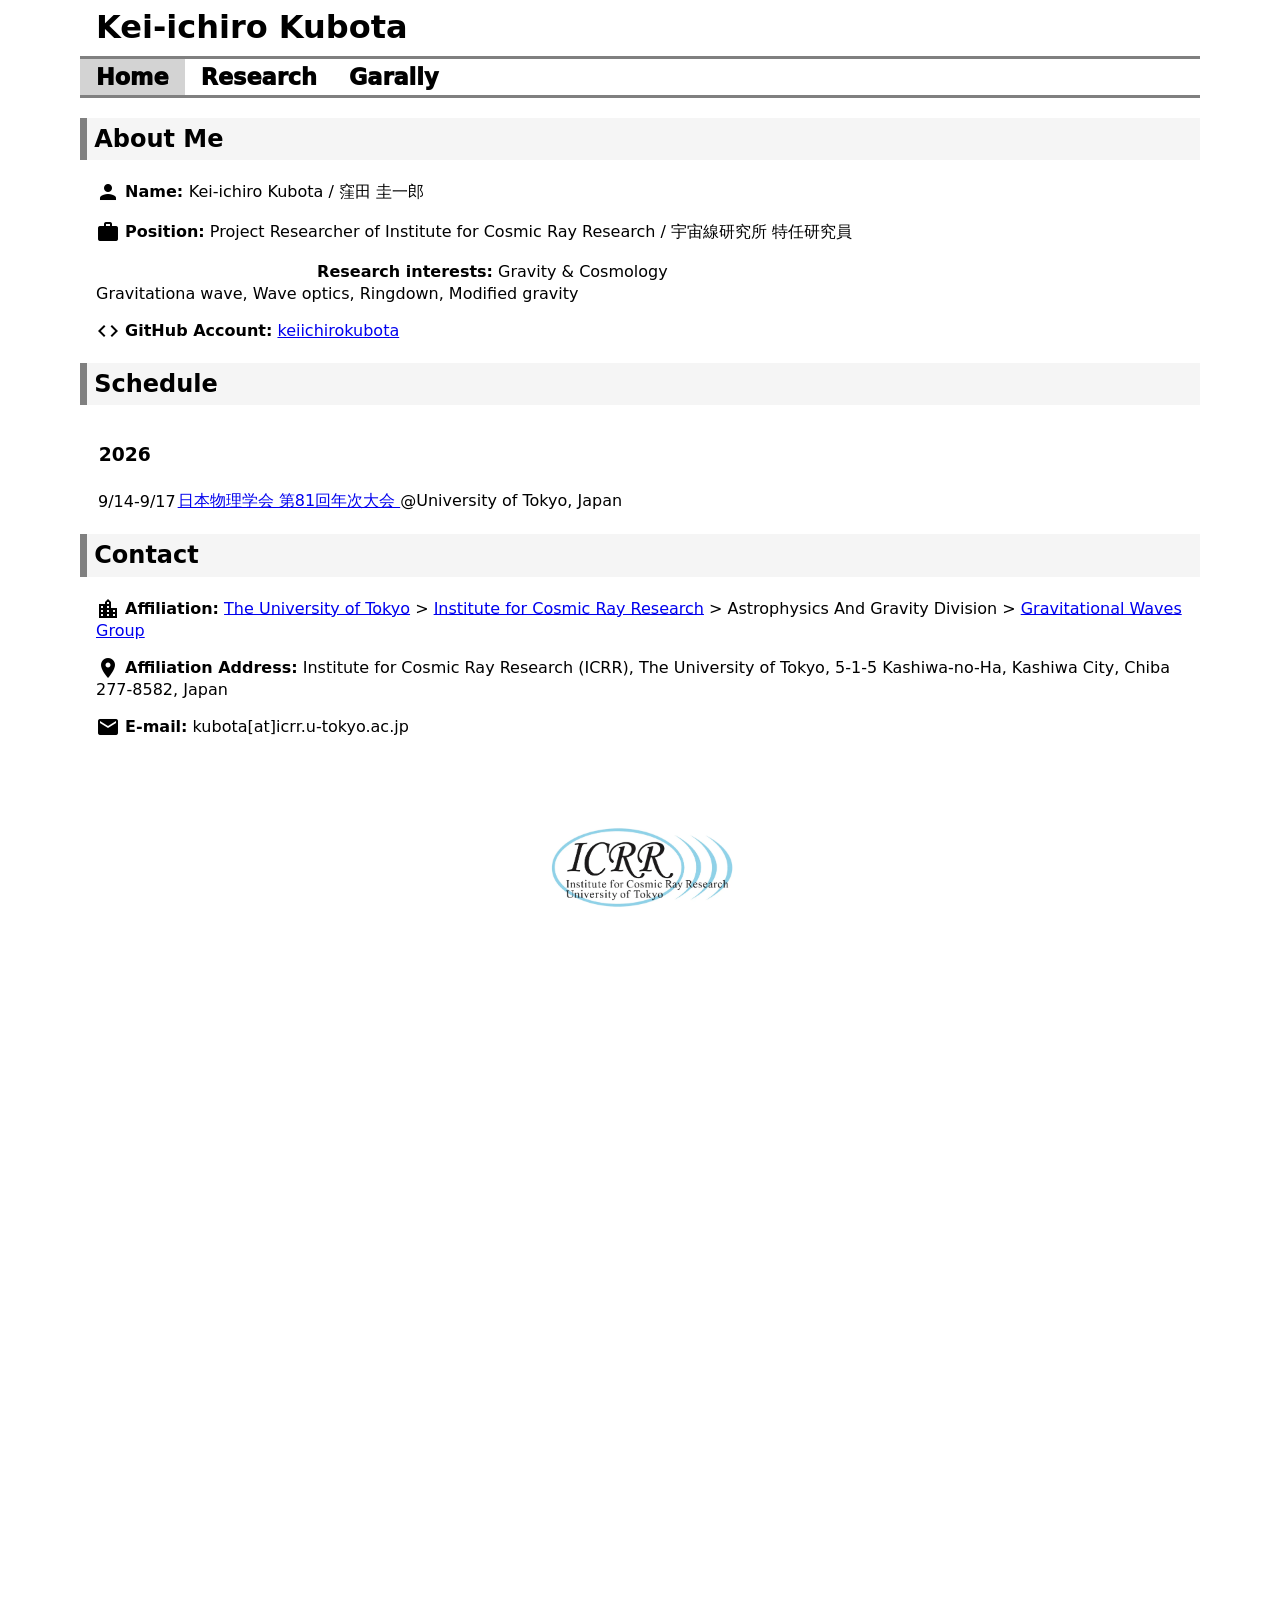
<file: index.html>
<!DOCTYPE html>
<html lang="ja">
<head>
  <meta http-equiv="content-type" charset="UTF-8">
  <meta name="viewport" content="width=device-width, initial-scale=1.0">
  <meta name="author" content="Kei-ichiro Kubota">
  <meta name="keywords" content="窪田圭一郎,KeiichiroKubota,Kei-ichiro Kubota">
  <meta name="description" content="Kei-ichiro Kubota / 窪田 圭一郎">
  <meta name="google-site-verification" content="oYSjqBKXpqdp14LA6Gpi4Gl_wlCCT4L45YoH-5-QHSE" />
  <title>Kei-ichiro Kubota / 窪田 圭一郎</title>
  <link rel="stylesheet" type="text/css" href="style.css">
  <link href="https://fonts.googleapis.com/icon?family=Material+Icons" rel="stylesheet">
</head>
<body>
<h1>Kei-ichiro Kubota</h1>
<ul class="topnav">
  <li><a class="active" href="index.html">Home</a></li>
  <li><a href="research.html">Research</a></li>
  <li><a href="garally.html">Garally</a></li>
  <!-- <li class="right"><a href="index_e.html">English</a></li> -->
</ul>
<h2>About Me</h2>
  <p style="margin: 0em 1em; padding: 0em;"><span class="material-icons" style="vertical-align: middle;">person</span> <B>Name: </B>Kei-ichiro Kubota / 窪田 圭一郎</p>
  <p><span class="material-icons" style="vertical-align: middle;">work</span> <B>Position:</B> Project Researcher of Institute for Cosmic Ray Research / 宇宙線研究所 特任研究員<br></p>
  <p><span class="material-icons" style="vertical-align: middle;">interests</span> <B>Research interests:</B> Gravity & Cosmology <br>Gravitationa wave, Wave optics, Ringdown, Modified gravity</p>
  <p><span class="material-icons" style="vertical-align: middle;">code</span> <B>GitHub Account:</B> <a href="https://github.com/keiichirokubota">keiichirokubota </a>
  <!-- <p><span class="material-icons" style="vertical-align: middle;">details</span> More detail >> <a href="https://sites.google.com/view/kei-ichirokubota/">Google site</a> -->

<h2>Schedule</h2>
</br>
<h3>2026</h3>
<table style="padding: 1em 1em 0em;">
  <tr><td> 9/14-9/17</td><td><a href="https://www.jps.or.jp/activities/meetings/annual/annual-index.php">日本物理学会 第81回年次大会 </a> @University of Tokyo, Japan</td></tr>
</table>

<h2>Contact</h2>
  <p style="margin: 0em 1em; padding: 0em;"><span class="material-icons" style="vertical-align: middle;">location_city</span>  <B>Affiliation:</B> <a href="https://www.u-tokyo.ac.jp/en/index.html">The University of Tokyo</a> >
  <a href="https://www.icrr.u-tokyo.ac.jp/en/">Institute for Cosmic Ray Research</a> > Astrophysics And Gravity Division > 
  <a href="https://www.icrr.u-tokyo.ac.jp/gr/GWPOHPe/index-e.html">Gravitational Waves Group</a></p>
  <p><span class="material-icons" style="vertical-align: middle;">location_on</span> <B>Affiliation Address:</B> Institute for Cosmic Ray Research (ICRR), The University of Tokyo, 5-1-5 Kashiwa-no-Ha, Kashiwa City, Chiba 277-8582, Japan
  <p><span class="material-icons" style="vertical-align: middle;">mail</span> <B>E-mail:</B> kubota[at]icrr.u-tokyo.ac.jp</p>
  <footer>
    <a href="https://www.icrr.u-tokyo.ac.jp/"><img src="./figure/logo_icrr.webp" width="200em"></a>
  </footer>
</body>
</html>
</file>
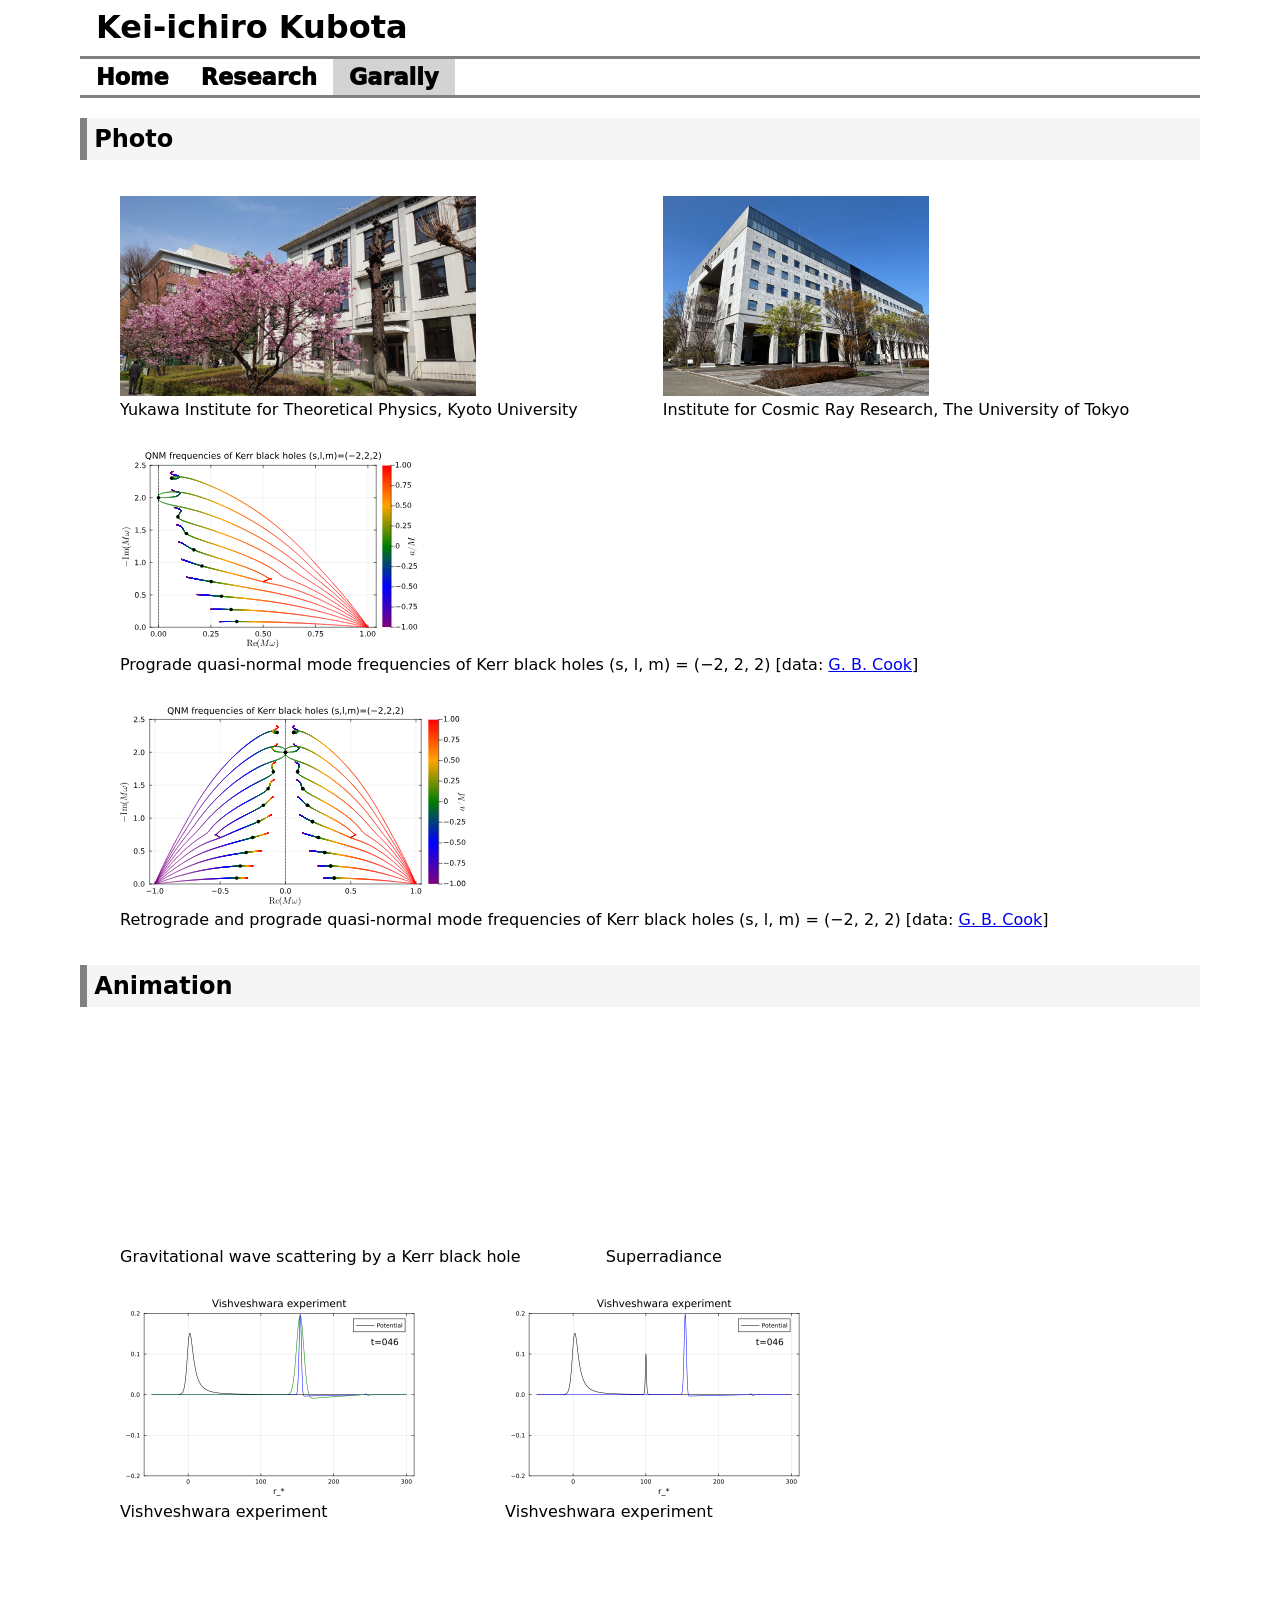
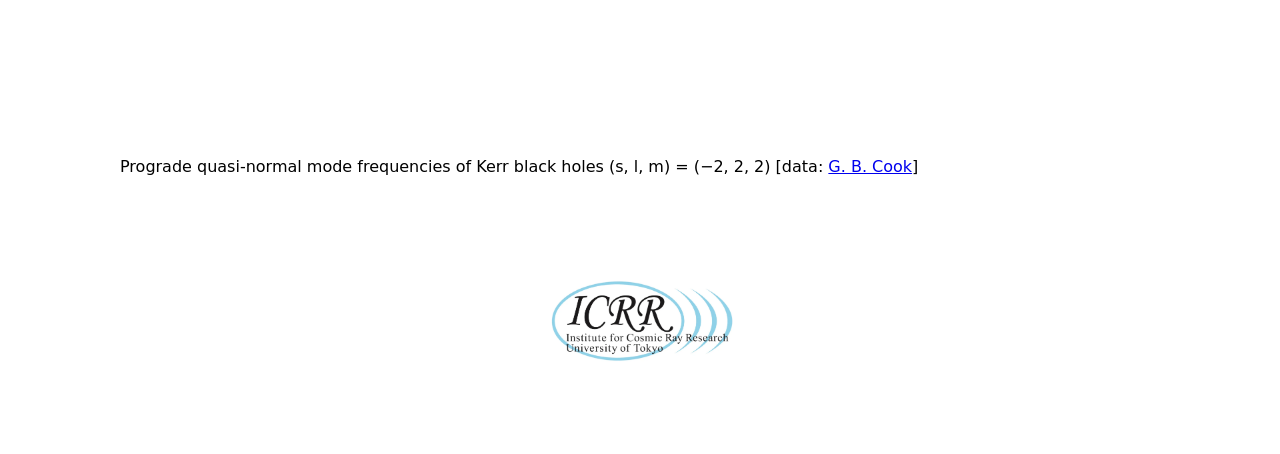
<file: garally.html>
<!DOCTYPE html>
<html lang="ja">
<head>
  <meta http-equiv="content-type" charset="UTF-8">
  <meta name="viewport" content="width=device-width, initial-scale=1.0">
  <meta name="author" content="Kei-ichiro Kubota">
  <meta name="keywords" content="窪田圭一郎,KeiichiroKubota,Kei-ichiro Kubota">
  <meta name="description" content="Kei-ichiro Kubota / 窪田 圭一郎">
  <meta name="google-site-verification" content="oYSjqBKXpqdp14LA6Gpi4Gl_wlCCT4L45YoH-5-QHSE" />
  <title>Kei-ichiro Kubota / 窪田 圭一郎</title>
  <link rel="stylesheet" type="text/css" href="style.css">
</head>
<body>
<h1>Kei-ichiro Kubota</h1>
<ul class="topnav">
  <li><a href="index.html">Home</a></li>
  <li><a href="research.html">Research</a></li>
  <li><a class="active" href="garally.html">Garally</a></li>
  <!-- <li class="right"><a href="index_e.html">English</a></li> -->
</ul>
<h2>Photo</h2>
<figure style="display: inline-block">
  <a href="./figure/yitp.jpg"><img src="./figure/yitp.jpg" alt=”Yukawa Institute for Theoretical Physics“ height="200"></a>
  <figcaption>Yukawa Institute for Theoretical Physics, Kyoto University</figcaption>
</figure>
<figure style="display: inline-block">
  <a href="./figure/icrr.jpg"><img src="./figure/icrr.jpg" alt=”Institute for Cosmic Ray Research“ height="200"></a>
  <figcaption>Institute for Cosmic Ray Research, The University of Tokyo</figcaption>
</figure>
<figure style="display: inline-block">
  <a href="./figure/KerrQNM_22_prograde.svg"><img src="./figure/KerrQNM_22_prograde.svg" alt=”Kerr QNM 22 Prograde“ height="200"></a>
  <figcaption>Prograde quasi-normal mode frequencies of Kerr black holes (s, l, m) = (−2, 2, 2) [data: <a href="https://zenodo.org/records/10093311">G. B. Cook</a>]</figcaption>
</figure>
<figure style="display: inline-block">
  <a href="./figure/KerrQNM_22_prograde_retrograde.svg"><img src="./figure/KerrQNM_22_prograde_retrograde.svg" alt=”Kerr QNM 22 Prograde Retrograde“ height="200"></a>
  <figcaption>Retrograde and prograde quasi-normal mode frequencies of Kerr black holes (s, l, m) = (−2, 2, 2) [data: <a href="https://zenodo.org/records/10093311">G. B. Cook</a>]</figcaption>
</figure>
<!-- <figure style="display: inline-block">
  <a href="./figure/kagra.jpg"><img src="./figure/kagra.jpg" alt=”KAGRA“ height="200"></a>
  <figcaption>KAGRA</figcaption>
</figure>
<figure style="display: inline-block">
  <a href="./figure/kamiokande.jpg"><img src="./figure/kamiokande.jpg" alt=”KAGRA“ height="200"></a>
  <figcaption>KAMIOKANDE</figcaption>
</figure>
<figure style="display: inline-block">
  <a href="./figure/shinnyo.jpg"><img src="./figure/shinnyo.jpg" alt=”真正極楽寺“ height="200"></a>
  <figcaption>Shin nyo-do, Kyoto</figcaption>
</figure>
<figure style="display: inline-block">
  <a href="./figure/biwako.jpg"><img src="./figure/biwako.jpg" alt=”琵琶湖“ height="200"></a>
  <figcaption>Lake Biwa, Shiga</figcaption>
</figure>
<figure style="display: inline-block">
  <a href="./figure/nanzenji.jpg"><img src="./figure/nanzenji.jpg" alt=”南禅寺“ height="200"></a>
  <figcaption>Nanzen-ji on a snowy day, Kyoto</figcaption>
</figure>
<figure style="display: inline-block">
  <a href="./figure/fuji.jpg"><img src="./figure/fuji.jpg" alt=”富士山“ height="200"></a>
  <figcaption>Mt. Fuji and Shinkansen, Shizuoka</figcaption>
</figure>
<figure style="display: inline-block">
  <a href="./figure/mtfuji.jpg"><img src="./figure/mtfuji.jpg" alt=”富士山“ height="200"></a>
  <figcaption>Mt. Fuji, Fuji City and Numazu City viewed from Mt. Daruma, Shizuoka</figcaption>
</figure> -->


<h2>Animation</h2>
<figure style="display: inline-block">
  <a href="./animation/scattering_gw_co-rotating_omegas05.mp4"><video src="./animation/scattering_gw_co-rotating_omegas05.mp4" height="200" autoplay muted loop playsinliine></video></a>
  <figcaption>Gravitational wave scattering by a Kerr black hole</figcaption>
</figure>
<figure style="display: inline-block">
  <a href="./animation/scattering_gw_co-rotating_omegas04.mp4"><video src="./animation/scattering_gw_co-rotating_omegas04.mp4" height="200" autoplay muted loop playsinliine></video></a>
  <figcaption>Superradiance</figcaption>
</figure>
<figure style="display: inline-block">
  <a href="./animation/Vishveshwara_experiment_for_Schwarzschild_black_hole.gif"><img src="./animation/Vishveshwara_experiment_for_Schwarzschild_black_hole.gif" height="200" loop="true"></a>
  <figcaption>Vishveshwara experiment</figcaption>
</figure>
<figure style="display: inline-block">
  <a href="./animation/Vishveshwara_experiment_for_Schwarzschild_black_hole_with_bump.gif"><img src="./animation/Vishveshwara_experiment_for_Schwarzschild_black_hole_with_bump.gif" height="200" loop="true"></a>
  <figcaption>Vishveshwara experiment</figcaption>
</figure>
<figure style="display: inline-block">
  <a href="./animation/KerrQNM_22_prograde.mp4"><video src="./animation/KerrQNM_22_prograde.mp4" height="200" autoplay muted loop playsinliine></video></a>
  <figcaption>Prograde quasi-normal mode frequencies of Kerr black holes (s, l, m) = (−2, 2, 2) [data: <a href="https://zenodo.org/records/10093311">G. B. Cook</a>]</figcaption>
</figure>
 <!-- <figure style="display: inline-block">
    <video src="./figure/BH_scattering_of_massless_scalar.mp4" height="150" autoplay muted loop playsinliine></video>
    <figcaption>Black hole scattering of massless scalar field</figcaption>
  </figure> -->
  <footer>
    <a href="https://www.icrr.u-tokyo.ac.jp/"><img src="./figure/logo_icrr.webp" width="200em"></a>
  </footer>
</body>
</html>
</file>
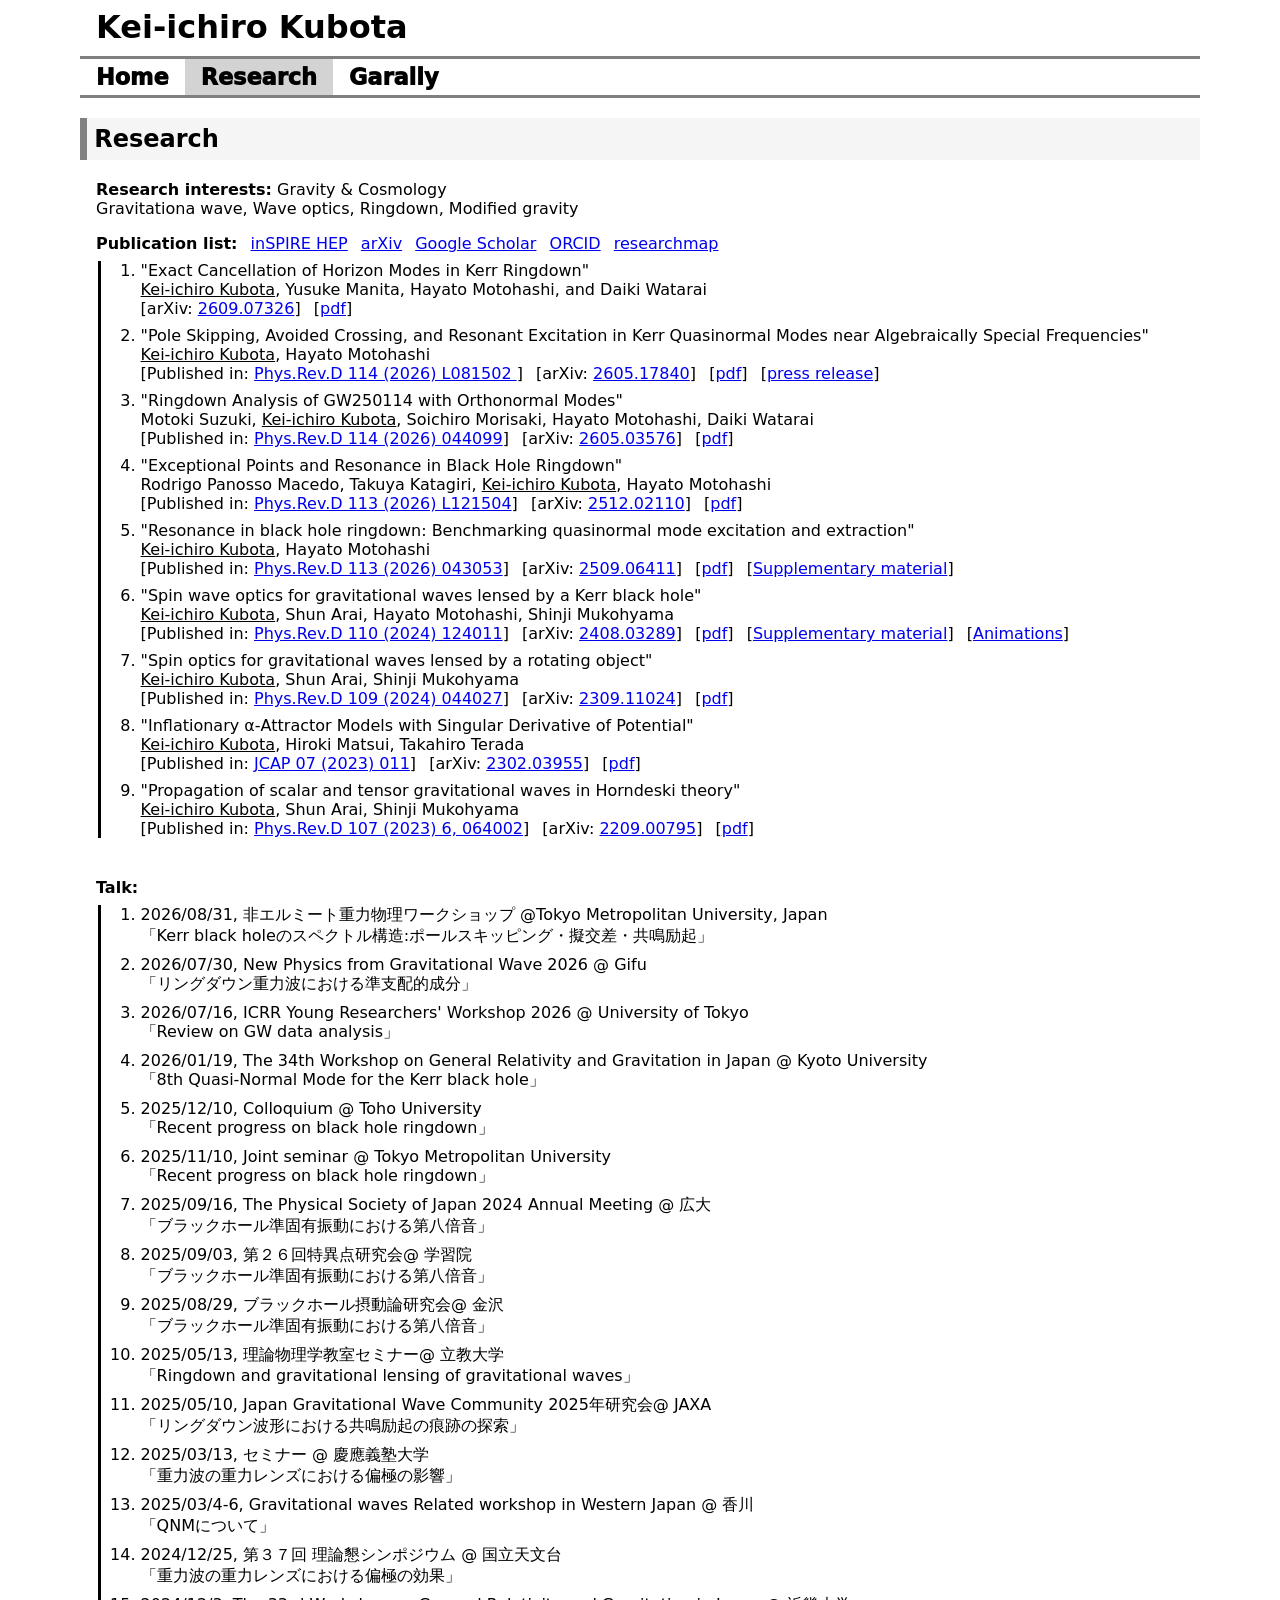
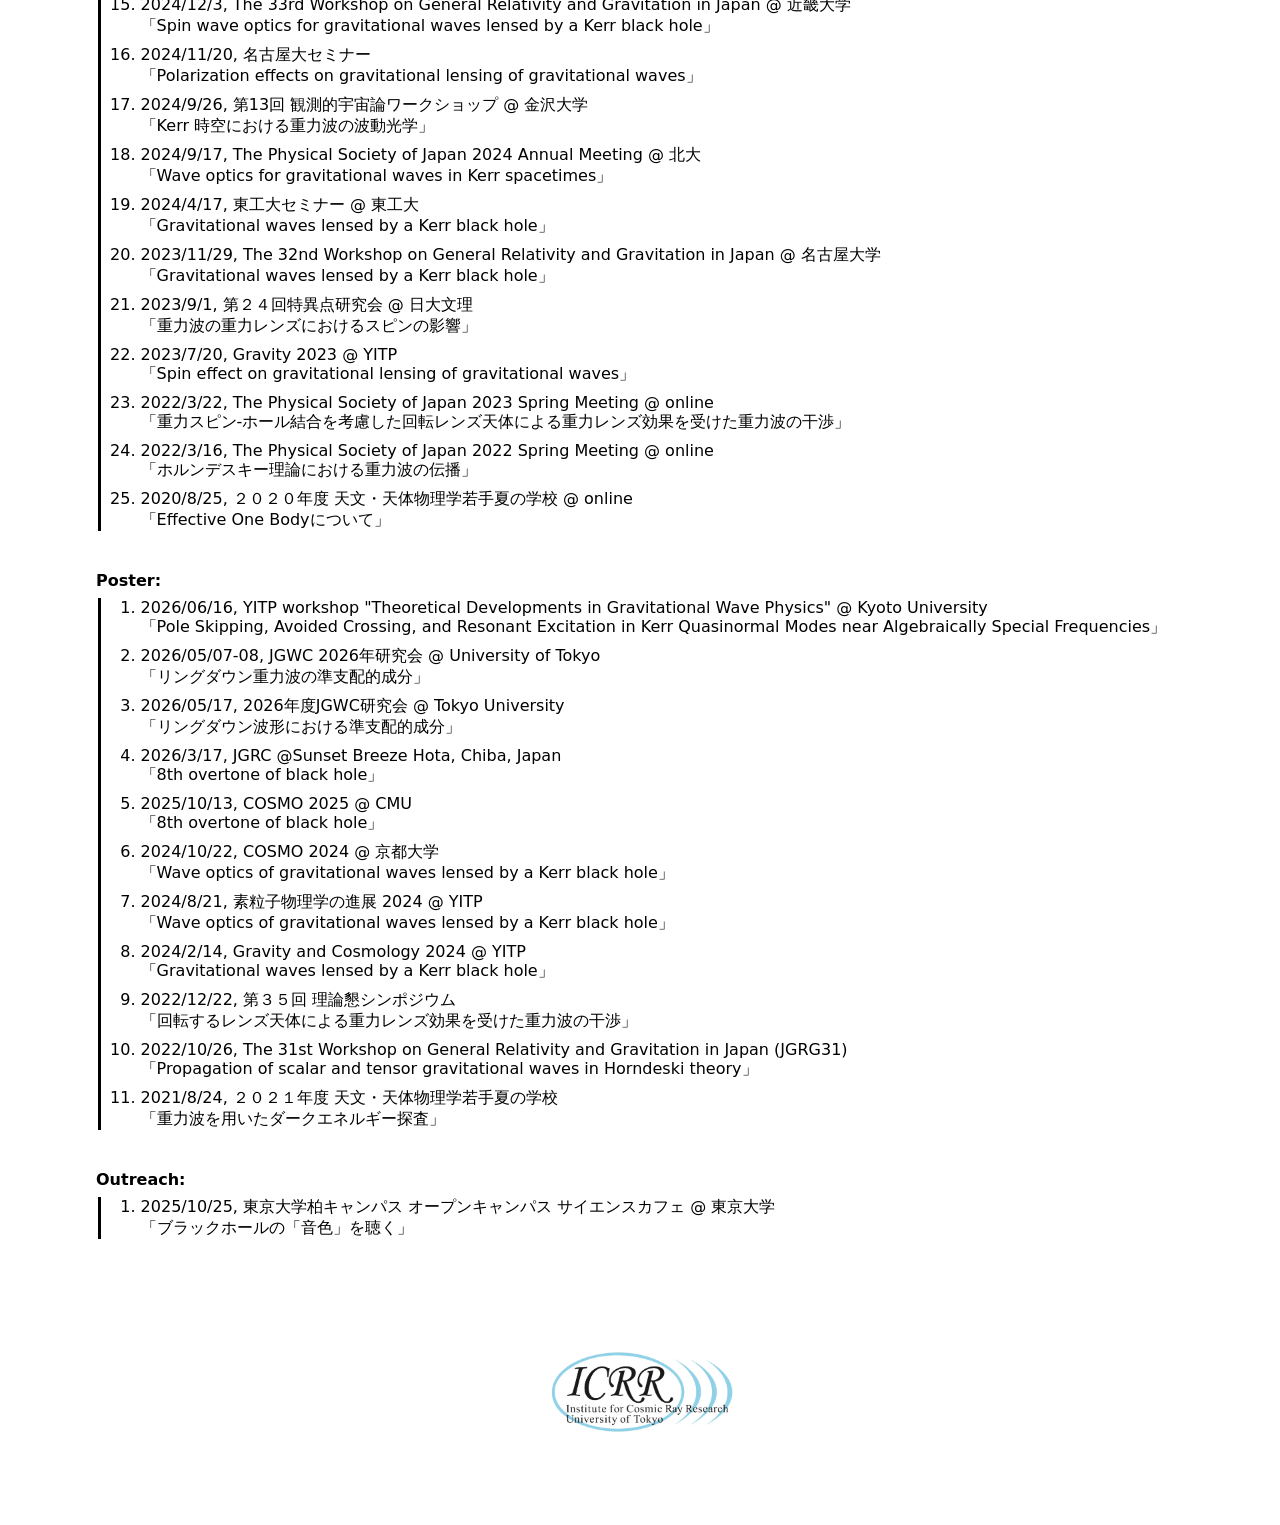
<file: research.html>
<!DOCTYPE html>
<html lang="ja">
<head>
  <meta http-equiv="content-type" charset="UTF-8">
  <meta name="viewport" content="width=device-width, initial-scale=1.0">
  <meta name="author" content="Kei-ichiro Kubota">
  <meta name="keywords" content="窪田圭一郎,KeiichiroKubota,Kei-ichiro Kubota">
  <meta name="description" content="Kei-ichiro Kubota / 窪田 圭一郎">
  <meta name="google-site-verification" content="oYSjqBKXpqdp14LA6Gpi4Gl_wlCCT4L45YoH-5-QHSE" />
  <title>Kei-ichiro Kubota / 窪田 圭一郎</title>
  <link rel="stylesheet" type="text/css" href="style.css">
  <script type="text/javascript" src="https://d1bxh8uas1mnw7.cloudfront.net/assets/embed.js"></script>
</head>
<body>
<h1>Kei-ichiro Kubota</h1>
<ul class="topnav">
  <li><a href="index.html">Home</a></li>
  <li><a class="active" href="research.html">Research</a></li>
  <li><a href="garally.html">Garally</a></li>
  <!-- <li class="right"><a href="index_e.html">English</a></li> -->
</ul>
<h2>Research</h2>
  <p style="margin: 0em 1em; padding: 0em;"><B>Research interests:</B> Gravity & Cosmology <br>Gravitationa wave, Wave optics, Ringdown, Modified gravity</p>
  <p><B>Publication list:</B>
    &ensp;<a href="https://inspirehep.net/authors/2146356">inSPIRE HEP</a>
    &ensp;<a href="https://arxiv.org/search/gr-qc?searchtype=author&query=Kei-ichiro+Kubota">arXiv</a>
    &ensp;<a href="https://scholar.google.com/citations?user=SI8mrBYAAAAJ&hl=en&oi=sra">Google Scholar</a>
    &ensp;<a href="https://orcid.org/0000-0002-1576-4332">ORCID</a>
    &ensp;<a href="https://researchmap.jp/keiichiro.kubota">researchmap</a>
    <ol>
      <li>
        "Exact Cancellation of Horizon Modes in Kerr Ringdown"<br>
        <u>Kei-ichiro Kubota</u>, Yusuke Manita, Hayato Motohashi, and Daiki Watarai<br>
        [arXiv: <a href="https://arxiv.org/abs/2609.07326">2609.07326</a>]
        &ensp;[<a href="https://arxiv.org/pdf/2609.07326">pdf</a>]
      </li>
        <li>
        "Pole Skipping, Avoided Crossing, and Resonant Excitation in Kerr Quasinormal Modes near Algebraically Special Frequencies"<br>
        <u>Kei-ichiro Kubota</u>, Hayato Motohashi<br>
        [Published in: <a href="https://doi.org/10.1103/29n2-dsmr">Phys.Rev.D 114 (2026) L081502 </a>]
        &ensp;[arXiv: <a href="https://arxiv.org/abs/2605.17840">2605.17840</a>]
        &ensp;[<a href="https://arxiv.org/pdf/2605.17840">pdf</a>]
        &ensp;[<a href="https://www.icrr.u-tokyo.ac.jp/news/18607/">press release</a>]
      </li>
      <li>
        "Ringdown Analysis of GW250114 with Orthonormal Modes"<br>
        Motoki Suzuki, <u>Kei-ichiro Kubota</u>, Soichiro Morisaki, Hayato Motohashi, Daiki Watarai<br>
        [Published in: <a href="https://doi.org/10.1103/6x5z-q9ml">Phys.Rev.D 114 (2026) 044099</a>]
        &ensp;[arXiv: <a href="https://arxiv.org/abs/2605.03576">2605.03576</a>]
        &ensp;[<a href="https://arxiv.org/pdf/2605.03576">pdf</a>]
      </li>
      <li>
        "Exceptional Points and Resonance in Black Hole Ringdown"<br>
        Rodrigo Panosso Macedo, Takuya Katagiri, <u>Kei-ichiro Kubota</u>, Hayato Motohashi<br>
        [Published in: <a href="https://doi.org/10.1103/5w5d-kr25">Phys.Rev.D 113 (2026) L121504</a>]
        &ensp;[arXiv: <a href="https://arxiv.org/abs/2512.02110">2512.02110</a>]
        &ensp;[<a href="https://arxiv.org/pdf/2512.02110">pdf</a>]
      </li>
      <li>
        "Resonance in black hole ringdown: Benchmarking quasinormal mode excitation and extraction"<br>
        <u>Kei-ichiro Kubota</u>, Hayato Motohashi<br>
        [Published in: <a href="https://doi.org/10.1103/pwyd-nv6v">Phys.Rev.D 113 (2026) 043053</a>]
        &ensp;[arXiv: <a href="https://arxiv.org/abs/2509.06411">2509.06411</a>]
        &ensp;[<a href="https://arxiv.org/pdf/2509.06411">pdf</a>]
        &ensp;[<a href="https://doi.org/10.5281/zenodo.18511200">Supplementary material</a>]
      </li>
      <li>
        "Spin wave optics for gravitational waves lensed by a Kerr black hole"<br>
        <u>Kei-ichiro Kubota</u>, Shun Arai, Hayato Motohashi, Shinji Mukohyama<br>
        [Published in: <a href="https://doi.org/10.1103/PhysRevD.110.124011">Phys.Rev.D 110 (2024) 124011</a>]
        &ensp;[arXiv: <a href="https://arxiv.org/abs/2408.03289">2408.03289</a>]
        &ensp;[<a href="https://arxiv.org/pdf/2408.03289">pdf</a>]
        &ensp;[<a href="./supplement/2408.03289/scattering.html">Supplementary material</a>]
        &ensp;[<a href="https://zenodo.org/records/13141200">Animations</a>] <br>
      </li>
      <li>
        "Spin optics for gravitational waves lensed by a rotating object"<br>
        <u>Kei-ichiro Kubota</u>, Shun Arai, Shinji Mukohyama<br>
        [Published in: <a href="https://doi.org/10.1103/PhysRevD.109.044027">Phys.Rev.D 109 (2024) 044027</a>]
        &ensp;[arXiv: <a href="https://arxiv.org/abs/2309.11024">2309.11024</a>]
        &ensp;[<a href="https://arxiv.org/pdf/2309.11024">pdf</a>]
      </li>
      <li>
        "Inflationary α-Attractor Models with Singular Derivative of Potential"<br>
        <u>Kei-ichiro Kubota</u>, Hiroki Matsui, Takahiro Terada<br>
        [Published in: <a href="https://iopscience.iop.org/article/10.1088/1475-7516/2023/07/011">JCAP 07 (2023) 011</a>]
        &ensp;[arXiv: <a href="https://arxiv.org/abs/2302.03955">2302.03955</a>]
        &ensp;[<a href="https://arxiv.org/pdf/2302.03955">pdf</a>]
      </li>
      <li>
        "Propagation of scalar and tensor gravitational waves in Horndeski theory"<br>
        <u>Kei-ichiro Kubota</u>, Shun Arai, Shinji Mukohyama<br>
        [Published in: <a href="https://link.aps.org/doi/10.1103/PhysRevD.107.064002">Phys.Rev.D 107 (2023) 6, 064002</a>]
        &ensp;[arXiv: <a href="https://arxiv.org/abs/2209.00795">2209.00795</a>]
        &ensp;[<a href="https://arxiv.org/pdf/2209.00795">pdf</a>]
      </li>
      <!-- <li>
        "J-GEM optical and near-infrared follow-up of gravitational wave events during LIGO’s and Virgo’s third observing run"<br>
        J-GEM Collaboration<br>
        [Published in: <a href="https://inspirehep.net/literature/1867898#:~:text=10.1093/ptep/ptab007">Progress of Theoretical and Experimental Physics, Volume 2021, Issue 5, May 2021, 05A104</a>]
        &ensp;[<a href="https://inspirehep.net/literature/1867898">inSPIRE</a>]
      </li> -->
    </ol>
  </p>
  <p><B>Talk:</B>
    <div class="leftliine">
      <ol>
        <li>
          2026/08/31, 非エルミート重力物理ワークショップ @Tokyo Metropolitan University, Japan<br>
          「Kerr black holeのスペクトル構造:ポールスキッピング・擬交差・共鳴励起」
        </li>
        <li>
          2026/07/30, New Physics from Gravitational Wave 2026 @ Gifu<br>
          「リングダウン重力波における準支配的成分」
        </li>
        <li>
          2026/07/16, ICRR Young Researchers' Workshop 2026 @ University of Tokyo<br>
          「Review on GW data analysis」
        </li>
        <li>
          2026/01/19, The 34th Workshop on General Relativity and Gravitation in Japan @ Kyoto University<br>
          「8th Quasi-Normal Mode for the Kerr black hole」
        </li>
        <li>
          2025/12/10, Colloquium @ Toho University<br>
          「Recent progress on black hole ringdown」
        </li>
        <li>
          2025/11/10, Joint seminar @ Tokyo Metropolitan University<br>
          「Recent progress on black hole ringdown」
        </li>
        <li>
          2025/09/16, The Physical Society of Japan 2024 Annual Meeting @ 広大<br>
          「ブラックホール準固有振動における第八倍音」
        </li>
        <li>
          2025/09/03, 第２６回特異点研究会@ 学習院<br>
          「ブラックホール準固有振動における第八倍音」
        </li>
        <li>
          2025/08/29, ブラックホール摂動論研究会@ 金沢<br>
          「ブラックホール準固有振動における第八倍音」
        </li>
        <li>
          2025/05/13, 理論物理学教室セミナー@ 立教大学<br>
          「Ringdown and gravitational lensing of gravitational waves」
        </li>
        <li>
          2025/05/10, Japan Gravitational Wave Community 2025年研究会@ JAXA<br>
          「リングダウン波形における共鳴励起の痕跡の探索」
        </li>
        <li>
          2025/03/13, セミナー @ 慶應義塾大学<br>
          「重力波の重力レンズにおける偏極の影響」
        </li>
        <li>
          2025/03/4-6, Gravitational waves Related workshop in Western Japan @ 香川<br>
          「QNMについて」
        </li>
        <li>
          2024/12/25,  第３７回 理論懇シンポジウム @ 国立天文台<br>
          「重力波の重力レンズにおける偏極の効果」
        </li>
        <li>
          2024/12/3, The 33rd Workshop on General Relativity and Gravitation in Japan @ 近畿大学<br>
          「Spin wave optics for gravitational waves lensed by a Kerr black hole」
        </li>
        <li>
          2024/11/20, 名古屋大セミナー <br>
          「Polarization effects on gravitational lensing of gravitational waves」
        </li>
        <li>
          2024/9/26, 第13回 観測的宇宙論ワークショップ @ 金沢大学<br>
          「Kerr 時空における重力波の波動光学」
        </li>
        <li>
          2024/9/17, The Physical Society of Japan 2024 Annual Meeting @ 北大<br>
          「Wave optics for gravitational waves in Kerr spacetimes」
        </li>
        <li>
          2024/4/17, 東工大セミナー @ 東工大<br>
          「Gravitational waves lensed by a Kerr black hole」
        </li>
        <li>
          2023/11/29, The 32nd Workshop on General Relativity and Gravitation in Japan @ 名古屋大学<br>
          「Gravitational waves lensed by a Kerr black hole」
        </li>
        <li>
          2023/9/1, 第２４回特異点研究会 @ 日大文理<br>
          「重力波の重力レンズにおけるスピンの影響」
        </li>
        <li>
          2023/7/20, Gravity 2023 @ YITP<br>
          「Spin effect on gravitational lensing of gravitational waves」
        </li>
        <li>
          2022/3/22, The Physical Society of Japan 2023 Spring Meeting @ online<br>
          「重力スピン-ホール結合を考慮した回転レンズ天体による重力レンズ効果を受けた重力波の干渉」
        </li>
        <li>
          2022/3/16, The Physical Society of Japan 2022 Spring Meeting @ online<br>
          「ホルンデスキー理論における重力波の伝播」
        </li>
        <li>
          2020/8/25, ２０２０年度 天文・天体物理学若手夏の学校 @ online<br>
          「Effective One Bodyについて」
        </li>
      </ol>
    </div>
  </p>
  <p><B>Poster:</B>
    <div class="leftliine">
      <ol>
        <li>
          2026/06/16, YITP workshop "Theoretical Developments in Gravitational Wave Physics" @ Kyoto University<br>
          「Pole Skipping, Avoided Crossing, and Resonant Excitation in Kerr Quasinormal Modes near Algebraically Special Frequencies」
        </li>
        <li>
          2026/05/07-08, JGWC 2026年研究会 @ University of Tokyo<br>
          「リングダウン重力波の準支配的成分」
        </li>
        <li>
          2026/05/17, 2026年度JGWC研究会 @ Tokyo University<br>
          「リングダウン波形における準支配的成分」
        </li>   
        <li>
          2026/3/17, JGRC @Sunset Breeze Hota, Chiba, Japan<br>
          「8th overtone of black hole」
        </li>   
        <li>
          2025/10/13, COSMO 2025 @ CMU<br>
          「8th overtone of black hole」
        </li>
        <li>
          2024/10/22, COSMO 2024 @ 京都大学<br>
          「Wave optics of gravitational waves lensed by a Kerr black hole」
        </li>
        <li>
          2024/8/21, 素粒子物理学の進展 2024 @ YITP<br>
          「Wave optics of gravitational waves lensed by a Kerr black hole」
        </li>
        <li>
          2024/2/14, Gravity and Cosmology 2024 @ YITP<br>
          「Gravitational waves lensed by a Kerr black hole」
        </li>
        <li>
          2022/12/22, 第３５回 理論懇シンポジウム<br>
          「回転するレンズ天体による重力レンズ効果を受けた重力波の干渉」
        </li>
        <li>
          2022/10/26, The 31st Workshop on General Relativity and Gravitation in Japan (JGRG31)<br>
          「Propagation of scalar and tensor gravitational waves in Horndeski theory」
        </li>
        <li>
          2021/8/24, ２０２１年度 天文・天体物理学若手夏の学校<br>
         「重力波を用いたダークエネルギー探査」
        </li>
      </ol>
    </div>
  </p>
  <p><B>Outreach:</B>
    <div class="leftliine">
      <ol>
        <li>
          2025/10/25, 東京大学柏キャンパス オープンキャンパス サイエンスカフェ @ 東京大学<br>
          「ブラックホールの「音色」を聴く」
        </li>
      </ol>
    </div>
  </p>
  <footer>
    <a href="https://www.icrr.u-tokyo.ac.jp/"><img src="./figure/logo_icrr.webp" width="200em"></a>
  </footer>
</body>
</html>
</file>
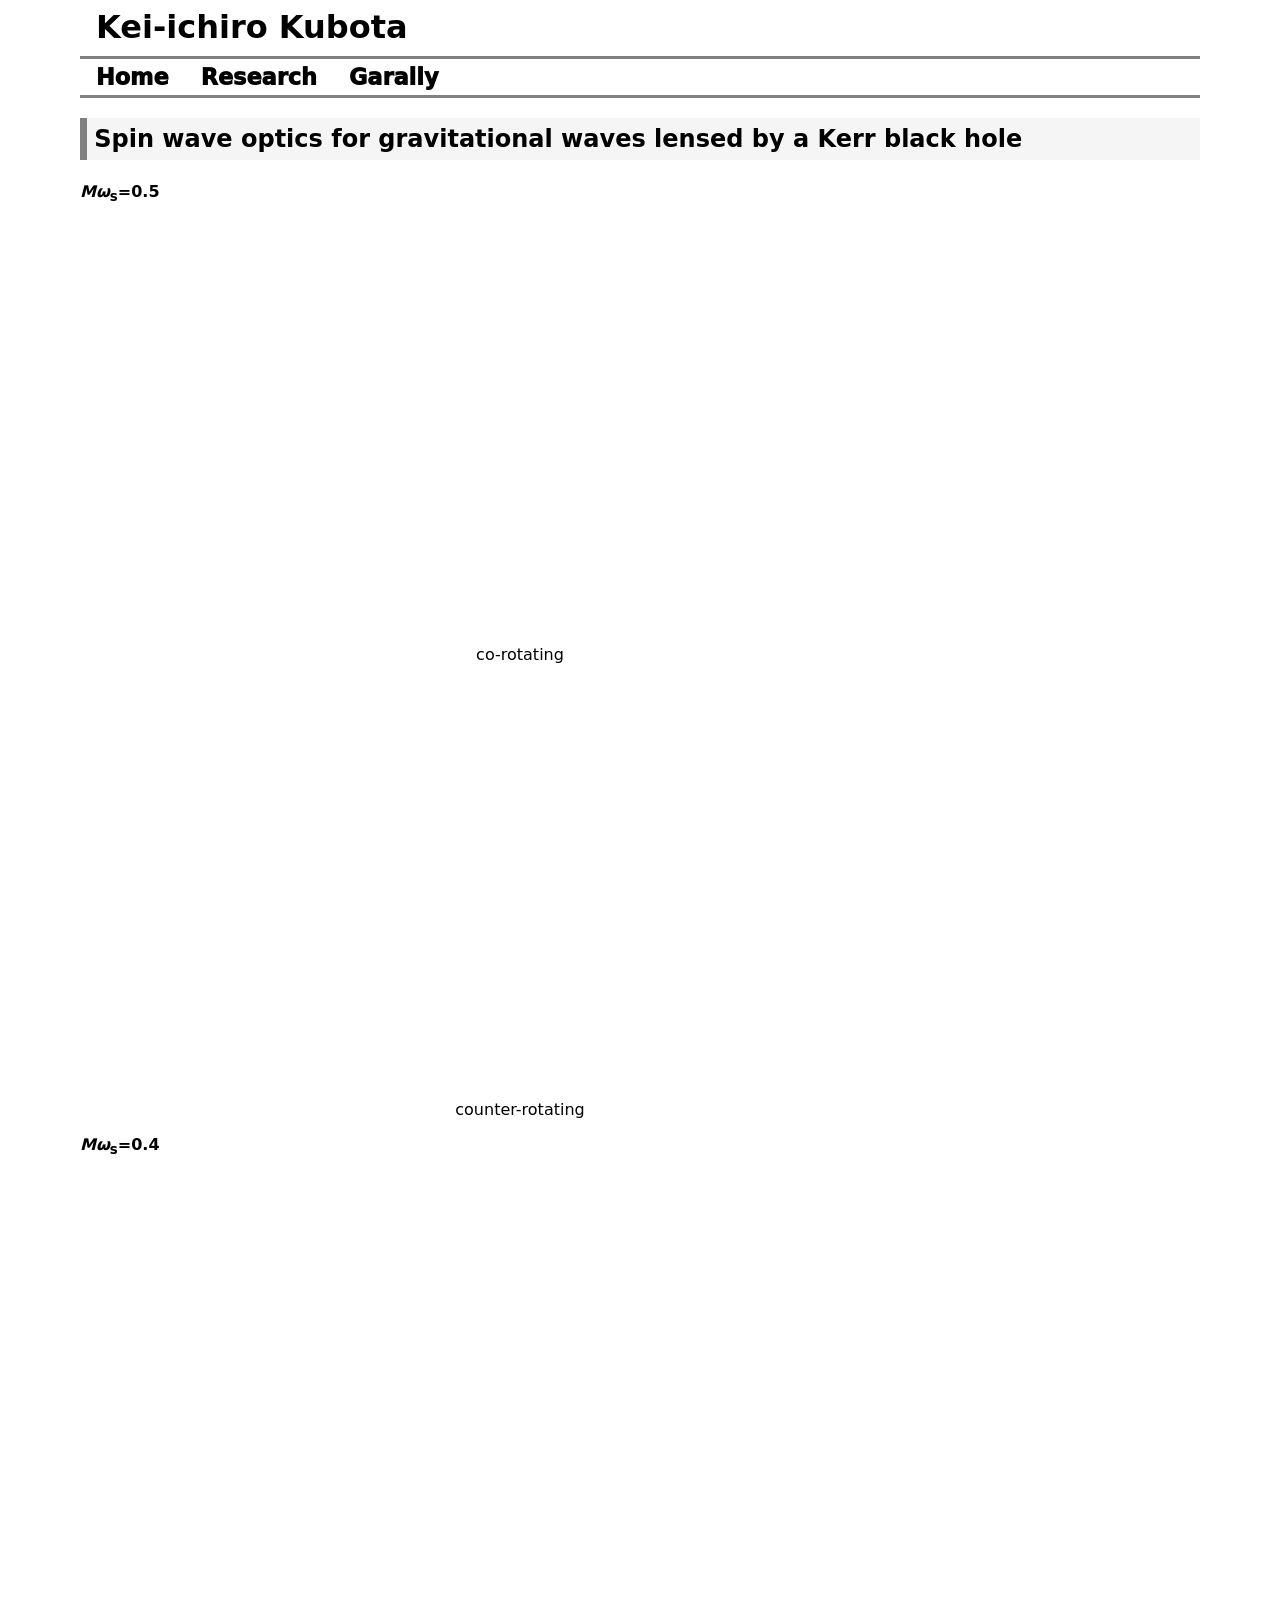
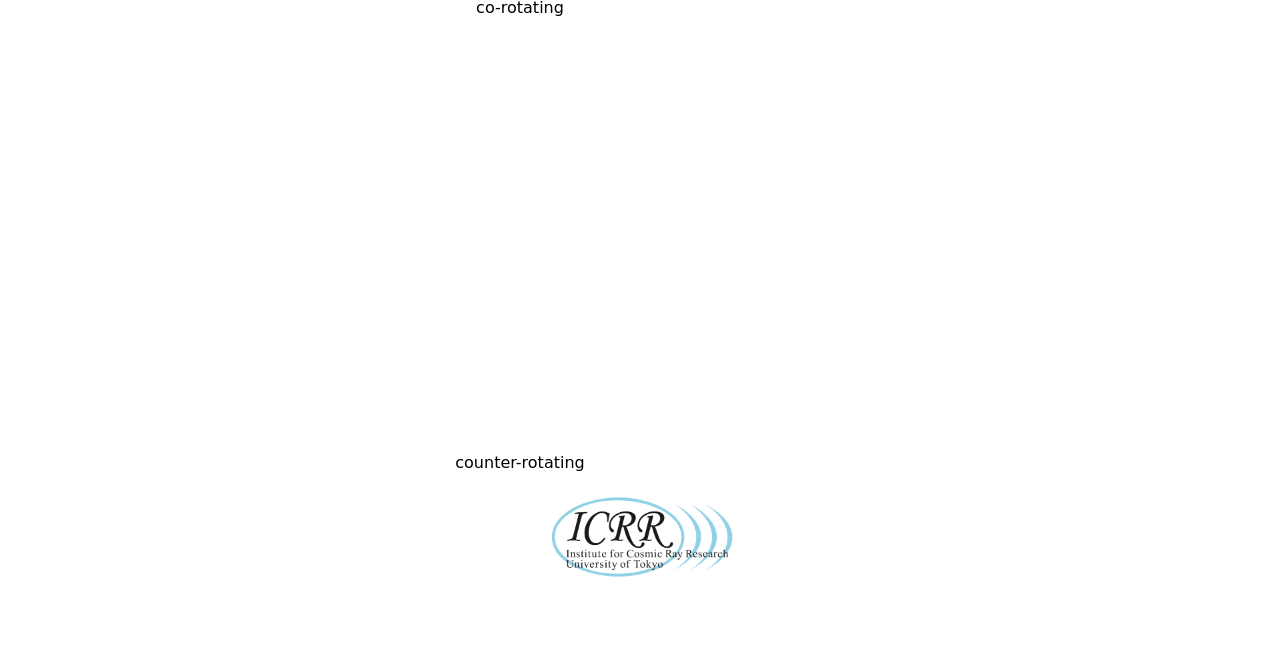
<file: supplement/2408.03289/scattering.html>
<!DOCTYPE html>
<html lang="ja">
<head>
  <meta http-equiv="content-type" charset="UTF-8">
  <meta name="viewport" content="width=device-width, initial-scale=1.0">
  <meta name="author" content="Kei-ichiro Kubota">
  <title>Kei-ichiro Kubota / 窪田 圭一郎</title>
  <link rel="stylesheet" type="text/css" href="../../style.css">
</head>
<body>
<h1>Kei-ichiro Kubota</h1>
<ul class="topnav">
  <li><a href="../../index.html">Home</a></li>
  <li><a href="../../research.html">Research</a></li>
  <li><a href="../../garally.html">Garally</a></li>
</ul>
<h2>Spin wave optics for gravitational waves lensed by a Kerr black hole</h2>
<!-- <a href="https://github.com/keiichirokubota/spin-wave-optics-for-gravitational-waves">github repositry</a> -->
<h4><i>M&omega;</i><sub>s</sub>=0.5</h4>
<figure style="float: left;">
    <video src="./animation/scattering_gw_co-rotating_omegas05.mp4" height="400" autoplay muted loop playsinliine></video>
    <figcaption><center>co-rotating</center></figcaption>
</figure>
<figure style="float: left;">
    <video src="./animation/scattering_gw_counter-rotating_omegas05.mp4" height="400" autoplay muted loop playsinliine></video>
    <figcaption><center>counter-rotating</center></figcaption>
</figure>

<h4 style="clear: both"><i>M&omega;</i><sub>s</sub>=0.4</h4>
<figure style="float: left;">
  <video src="./animation/scattering_gw_co-rotating_omegas04.mp4" height="400" autoplay muted loop playsinliine></video>
  <figcaption><center>co-rotating</center></figcaption>
</figure>
<figure style="float: left;">
  <video src="./animation/scattering_gw_counter-rotating_omegas04.mp4" height="400"  autoplay muted loop playsinliine></video>
  <figcaption><center>counter-rotating</center></figcaption>
</figure>
<footer>
  <a href="https://www.icrr.u-tokyo.ac.jp/"><img src="../../figure/logo_icrr.webp" width="200em"></a>
</footer>
</body>
</html>
</file>
<file: style.css>
body{
  color: black;
  background-color: white;
  max-width: 70em;
  height: 100em;
  margin: 10;
  padding: 10;
  font-family: system-ui;
  margin-left:auto;
  margin-right:auto;
}
.title{
  overflow: hidden;
  margin: 0;
  padding: 0.5em;
  color: white;
  background-repeat: no-repeat;
  background-size: cover;
}
h1{
  margin: 0;
  padding: 0 0.5em
}
h2{
  /* padding: 0.5em;
  color: white;
  background-color: black;
  border-left: solid 0.5em grey; */
  padding: 0.3em;
  border-left: solid 0.3em grey;
  background: whitesmoke;
}
h3{
  margin: 0em 1em;
  padding: 0em;
}
ul{
  padding:0em 1em;
  list-style-type: none;
}
p{
  margin: 0em 1em;
  padding: 1em 0em 0em;
  /* border: solid 3px black; */
}
li{
  margin-bottom: 0.5em;
}
ol{
  margin: 0.5em 1.1em;
	border-left: solid 3px black;
  /* border: solid 3px #666666; */
}
footer {
  text-align: center;
  padding: 5em;
}
td {
  padding: 0.5em 0em 0em;
}
table {
  padding: 0em 1em 0em;
}

/* ul.schedule li{
  padding: 1em 1em 0em;
} 
ul.schedule div{
  padding: 0;
  margin: -1em 0 0 7em;
} */

/* nav */
ul.topnav {
  overflow: hidden;
  margin: 10px 0px;
  padding: 0;
  list-style-type: none;
  background-color: white;
  border-top:3px solid grey; 
  border-bottom:3px solid grey;
}
ul.topnav li {
  float: left;
  margin-bottom: 0em;
}
ul.topnav li div {
  display: block;
  padding-top: 5px;
  padding-bottom: 5px;
  padding-left: 16px;
  padding-right: 16px;
  /* padding: 5px 16px; */
  text-align: center;
  text-decoration: none;
  color: white;
  background-color: black;
}
ul.topnav li a {
  display: block;
  padding-top: 5px;
  padding-bottom: 5px;
  padding-left: 16px;
  padding-right: 16px;
  /* padding: 5px 16px; */
  text-align: center;
  text-decoration: none;
  color: black;
  font-size: 140%;
  font-weight: 1000;
}
ul.topnav li a:hover:not(.active) {
  background-color: gainsboro;
  /* border-bottom:3px solid grey; */
}
ul.topnav li a.active {
  background-color: lightgray;
  /* border-bottom:3px solid red; */
  /* border-top:3px solid grey; */
  /* border-bottom:3px solid grey; */
}
ul.topnav li.right {
  float: right;
}
</file>
